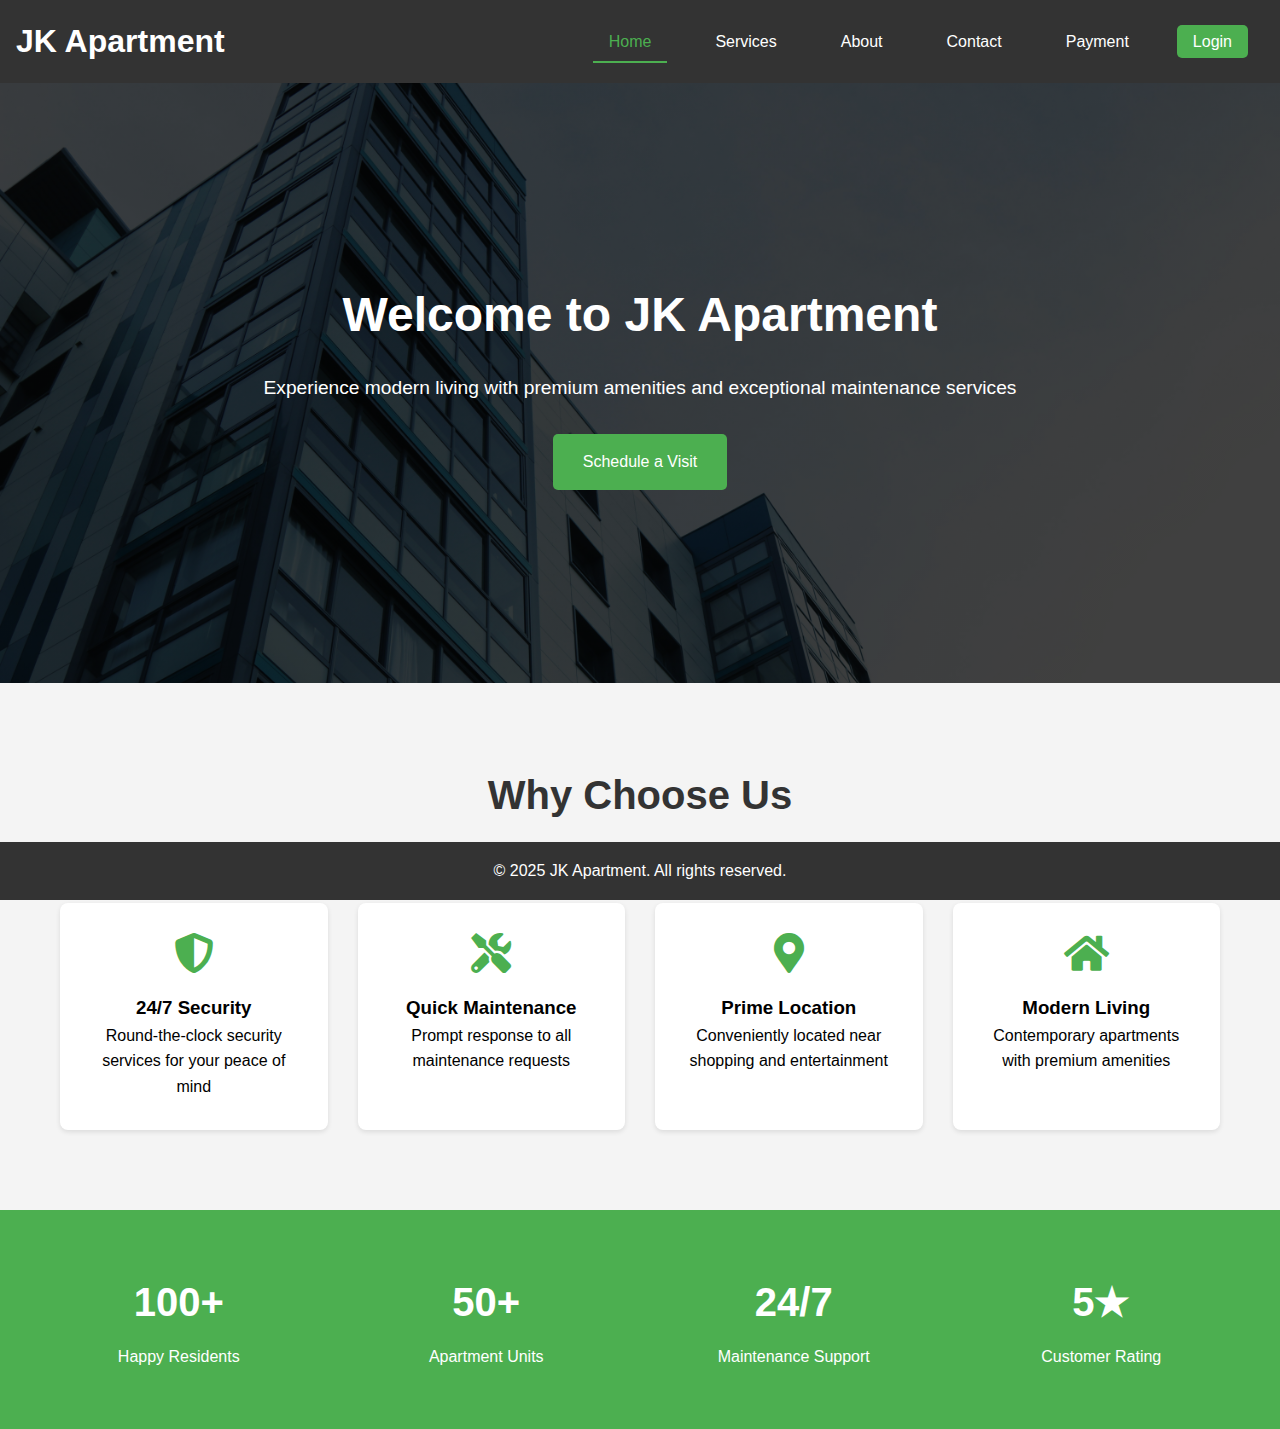
<file: html/index.html>
<!DOCTYPE html>
<html lang="en">
<head>
    <meta charset="UTF-8">
    <meta name="viewport" content="width=device-width, initial-scale=1.0">
    <title>JK Apartment - Home</title>
    <link rel="stylesheet" href="../css/styles.css">
    <link rel="stylesheet" href="https://cdnjs.cloudflare.com/ajax/libs/font-awesome/5.15.4/css/all.min.css">
    
    <style>
        .hero-section {
            background: linear-gradient(rgba(0,0,0,0.75), rgba(0,0,0,0.75)), url('../asset/pexels-expect-best-79873-323705.jpg');
            background-size: cover;
            background-position: center;
            height: 600px;
            display: flex;
            align-items: center;
            justify-content: center;
            text-align: center;
            color: white;
            padding: 0 20px;
        }

        .hero-content h1 {
            font-size: 3rem;
            margin-bottom: 20px;
        }

        .hero-content p {
            font-size: 1.2rem;
            margin-bottom: 30px;
        }

        .cta-button {
            display: inline-block;
            padding: 15px 30px;
            background-color: #4CAF50;
            color: white;
            text-decoration: none;
            border-radius: 5px;
            transition: background-color 0.3s;
        }

        .cta-button:hover {
            background-color: #45a049;
        }

        .features-section {
            padding: 80px 20px;
            max-width: 1200px;
            margin: 0 auto;
        }

        .features-grid {
            display: grid;
            grid-template-columns: repeat(auto-fit, minmax(250px, 1fr));
            gap: 30px;
            margin-top: 40px;
        }

        .feature-card {
            background: white;
            padding: 30px;
            border-radius: 8px;
            box-shadow: 0 2px 5px rgba(0,0,0,0.1);
            text-align: center;
            transition: transform 0.3s;
        }

        .feature-card:hover {
            transform: translateY(-5px);
        }

        .feature-card i {
            font-size: 2.5rem;
            color: #4CAF50;
            margin-bottom: 20px;
        }

        .section-title {
            text-align: center;
            margin-bottom: 40px;
        }

        .section-title h2 {
            color: #333;
            font-size: 2.5rem;
            margin-bottom: 10px;
        }

        .section-title p {
            color: #666;
        }

        .stats-section {
            background-color: #4CAF50;
            color: white;
            padding: 60px 20px;
        }

        .stats-grid {
            display: grid;
            grid-template-columns: repeat(auto-fit, minmax(200px, 1fr));
            gap: 30px;
            max-width: 1200px;
            margin: 0 auto;
            text-align: center;
        }

        .stat-item h3 {
            font-size: 2.5rem;
            margin-bottom: 10px;
        }
    </style>
</head>
<body>
    <!-- Navigation Bar -->
    <nav>
        <div class="logo">
            <h1>JK Apartment</h1>
        </div>
        <ul class="nav-links">
            <li><a href="index.html" class="active">Home</a></li>
            <li><a href="services.html">Services</a></li>
            <li><a href="about.html">About</a></li>
            <li><a href="contact.html">Contact</a></li>
            <li><a href="payment.html">Payment</a></li>
            <li><a href="login.html" class="login-btn">Login</a></li>
        </ul>
    </nav>

    <!-- Hero Section -->
    <section class="hero-section">
        <div class="hero-content">
            <h1>Welcome to JK Apartment</h1>
            <p>Experience modern living with premium amenities and exceptional maintenance services</p>
            <a href="contact.html" class="cta-button">Schedule a Visit</a>
        </div>
    </section>

    <!-- Features Section -->
    <section class="features-section">
        <div class="section-title">
            <h2>Why Choose Us</h2>
            <p>Discover the advantages of living at JK Apartment</p>
        </div>
        <div class="features-grid">
            <div class="feature-card">
                <i class="fas fa-shield-alt"></i>
                <h3>24/7 Security</h3>
                <p>Round-the-clock security services for your peace of mind</p>
            </div>
            <div class="feature-card">
                <i class="fas fa-tools"></i>
                <h3>Quick Maintenance</h3>
                <p>Prompt response to all maintenance requests</p>
            </div>
            <div class="feature-card">
                <i class="fas fa-map-marker-alt"></i>
                <h3>Prime Location</h3>
                <p>Conveniently located near shopping and entertainment</p>
            </div>
            <div class="feature-card">
                <i class="fas fa-home"></i>
                <h3>Modern Living</h3>
                <p>Contemporary apartments with premium amenities</p>
            </div>
        </div>
    </section>

    <!-- Stats Section -->
    <section class="stats-section">
        <div class="stats-grid">
            <div class="stat-item">
                <h3>100+</h3>
                <p>Happy Residents</p>
            </div>
            <div class="stat-item">
                <h3>50+</h3>
                <p>Apartment Units</p>
            </div>
            <div class="stat-item">
                <h3>24/7</h3>
                <p>Maintenance Support</p>
            </div>
            <div class="stat-item">
                <h3>5★</h3>
                <p>Customer Rating</p>
            </div>
        </div>
    </section>

    <footer>
        <p>&copy; 2025 JK Apartment. All rights reserved.</p>
    </footer>
</body>
</html>
</file>
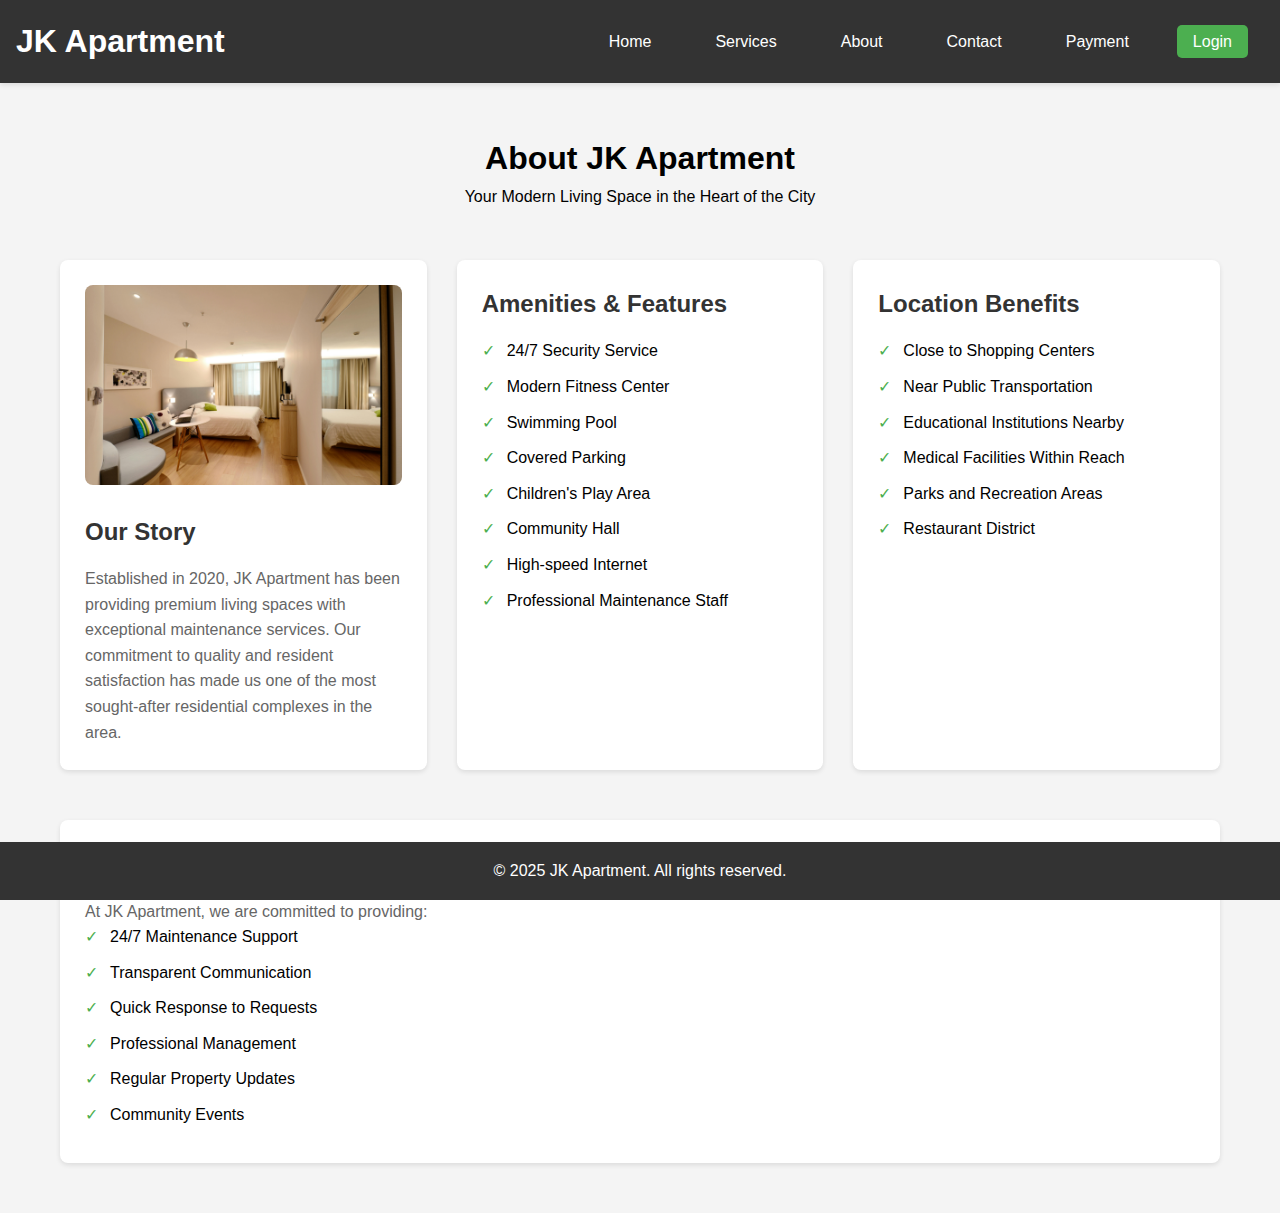
<file: html/about.html>
<!DOCTYPE html>
<html lang="en">
<head>
    <meta charset="UTF-8">
    <meta name="viewport" content="width=device-width, initial-scale=1.0">
    <title>About - JK Apartment</title>
    <link rel="stylesheet" href="../css/styles.css">
    <style>
        .about-container {
            max-width: 1200px;
            margin: 50px auto;
            padding: 0 20px;
        }

        .about-header {
            text-align: center;
            margin-bottom: 50px;
        }

        .about-content {
            display: grid;
            grid-template-columns: repeat(auto-fit, minmax(300px, 1fr));
            gap: 30px;
            margin-bottom: 50px;
        }

        .info-card {
            background: white;
            padding: 25px;
            border-radius: 8px;
            box-shadow: 0 2px 5px rgba(0,0,0,0.1);
        }

        .info-card h3 {
            color: #333;
            margin-bottom: 15px;
            font-size: 1.5rem;
        }

        .info-card p {
            color: #666;
            line-height: 1.6;
        }

        .amenities-list {
            list-style: none;
            padding: 0;
        }

        .amenities-list li {
            margin-bottom: 10px;
            padding-left: 25px;
            position: relative;
        }

        .amenities-list li:before {
            content: "✓";
            color: #4CAF50;
            position: absolute;
            left: 0;
        }

        .about-image {
            width: 100%;
            height: 200px;
            object-fit: cover;
            border-radius: 8px;
            margin-bottom: 20px;
        }
    </style>
</head>
<body>
    <!-- Navigation Bar -->
    <nav>
        <div class="logo">
            <h1>JK Apartment</h1>
        </div>
        <ul class="nav-links">
            <li><a href="index.html">Home</a></li>
            <li><a href="services.html">Services</a></li>
            <li><a href="about.html">About</a></li>
            <li><a href="contact.html">Contact</a></li>
            <li><a href="payment.html">Payment</a></li>
            <li><a href="login.html" class="login-btn">Login</a></li>
        </ul>
    </nav>

    <!-- About Section -->
    <div class="about-container">
        <div class="about-header">
            <h1>About JK Apartment</h1>
            <p>Your Modern Living Space in the Heart of the City</p>
        </div>

        <div class="about-content">
            <div class="info-card">
                <img src="../asset/pexels-pixabay-271624.jpg" alt="JK Apartment Building" class="about-image">
                <h3>Our Story</h3>
                <p>Established in 2020, JK Apartment has been providing premium living spaces with exceptional maintenance services. Our commitment to quality and resident satisfaction has made us one of the most sought-after residential complexes in the area.</p>
            </div>

            <div class="info-card">
                <h3>Amenities & Features</h3>
                <ul class="amenities-list">
                    <li>24/7 Security Service</li>
                    <li>Modern Fitness Center</li>
                    <li>Swimming Pool</li>
                    <li>Covered Parking</li>
                    <li>Children's Play Area</li>
                    <li>Community Hall</li>
                    <li>High-speed Internet</li>
                    <li>Professional Maintenance Staff</li>
                </ul>
            </div>

            <div class="info-card">
                <h3>Location Benefits</h3>
                <ul class="amenities-list">
                    <li>Close to Shopping Centers</li>
                    <li>Near Public Transportation</li>
                    <li>Educational Institutions Nearby</li>
                    <li>Medical Facilities Within Reach</li>
                    <li>Parks and Recreation Areas</li>
                    <li>Restaurant District</li>
                </ul>
            </div>
        </div>

        <div class="info-card">
            <h3>Our Commitment</h3>
            <p>At JK Apartment, we are committed to providing:</p>
            <ul class="amenities-list">
                <li>24/7 Maintenance Support</li>
                <li>Transparent Communication</li>
                <li>Quick Response to Requests</li>
                <li>Professional Management</li>
                <li>Regular Property Updates</li>
                <li>Community Events</li>
            </ul>
        </div>
    </div>

    <footer>
        <p>&copy; 2025 JK Apartment. All rights reserved.</p>
    </footer>
</body>
</html>
</file>
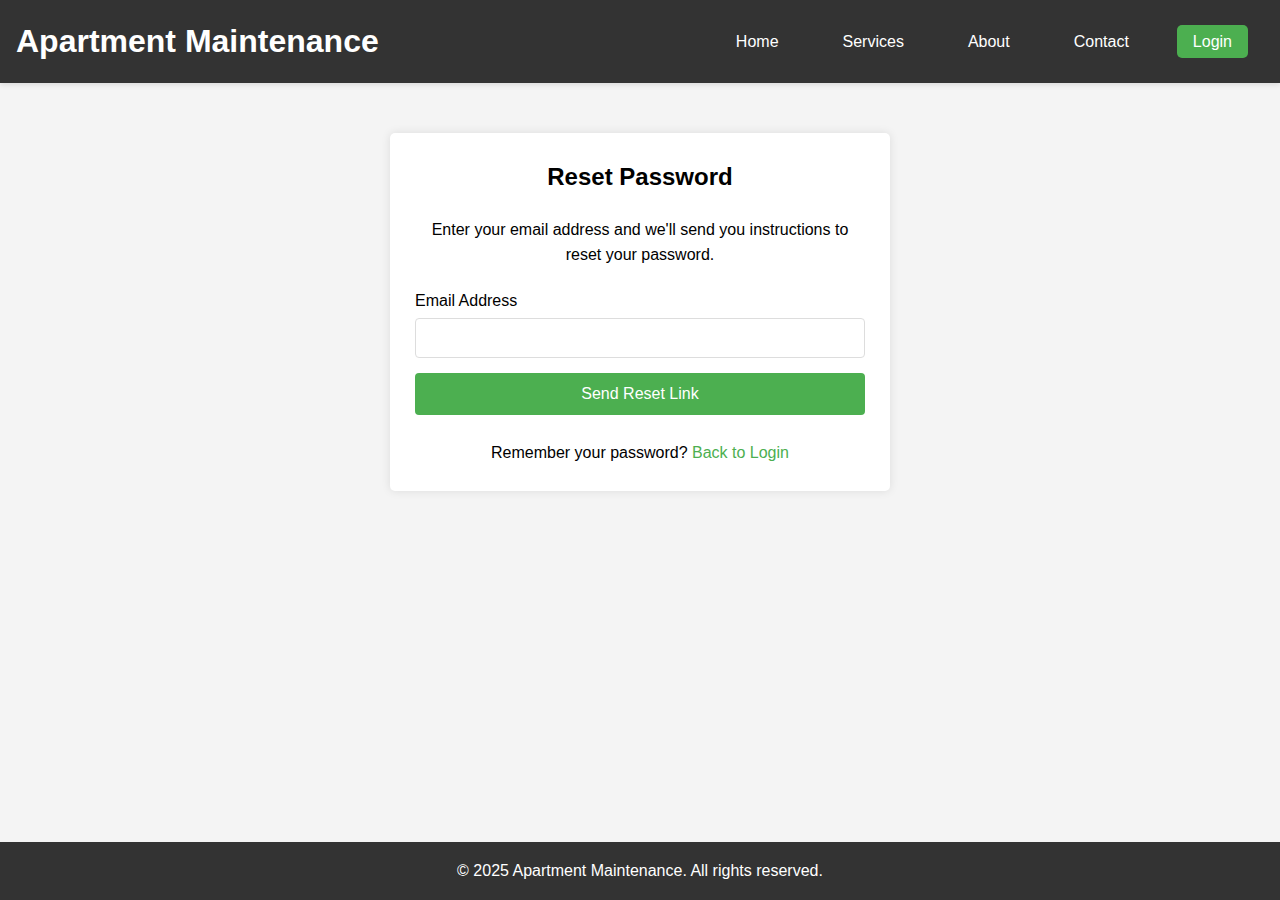
<file: html/forgot-password.html>
<!DOCTYPE html>
<html lang="en">
<head>
    <meta charset="UTF-8">
    <meta name="viewport" content="width=device-width, initial-scale=1.0">
    <title>Forgot Password - Apartment Maintenance</title>
    <link rel="stylesheet" href="../css/styles.css">
</head>
<body>
    <!-- Navigation Bar -->
    <nav>
        <div class="logo">
            <h1>Apartment Maintenance</h1>
        </div>
        <ul class="nav-links">
            <li><a href="index.html">Home</a></li>
            <li><a href="services.html">Services</a></li>
            <li><a href="about.html">About</a></li>
            <li><a href="contact.html">Contact</a></li>
            <li><a href="login.html" class="login-btn">Login</a></li>
        </ul>
    </nav>

    <!-- Forgot Password Form -->
    <div class="form-container">
        <h2 class="text-center mb-20">Reset Password</h2>
        <p class="text-center mb-20">Enter your email address and we'll send you instructions to reset your password.</p>
        <form class="form">
            <div class="form-group">
                <label for="email">Email Address</label>
                <input type="email" id="email" name="email" required>
            </div>
            <button type="submit">Send Reset Link</button>
            <p class="text-center mt-10">
                Remember your password? <a href="login.html" class="link">Back to Login</a>
            </p>
        </form>
    </div>

    <footer>
        <p>&copy; 2025 Apartment Maintenance. All rights reserved.</p>
    </footer>
</body>
</html>
</file>
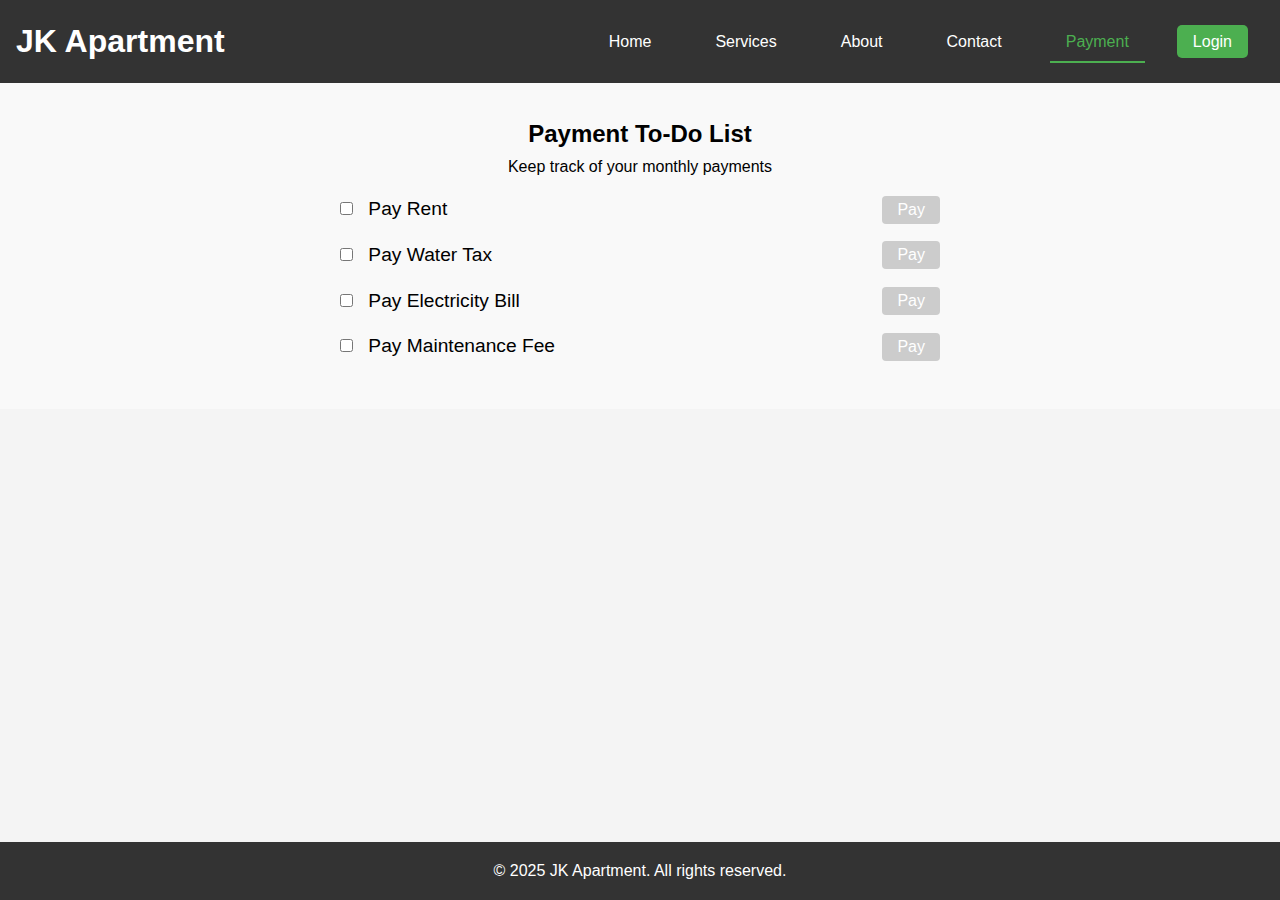
<file: html/payment.html>
<!DOCTYPE html>
<html lang="en">
<head>
    <meta charset="UTF-8">
    <meta name="viewport" content="width=device-width, initial-scale=1.0">
    <title>Payment - JK Apartment</title>
    <link rel="stylesheet" href="../css/styles.css">
    <style>
        .todo-section {
            padding: 2rem;
            background-color: #f9f9f9;
            text-align: center;
        }

        .todo-list ul {
            list-style: none;
            padding: 0;
            max-width: 600px;
            margin: 0 auto;
            text-align: left;
        }

        .todo-list li {
            margin: 15px 0;
            font-size: 1.2rem;
            display: flex;
            justify-content: space-between;
            align-items: center;
        }

        .todo-list input[type="checkbox"] {
            margin-right: 10px;
        }

        .pay-btn {
            background-color: #4CAF50;
            color: white;
            padding: 5px 15px;
            border: none;
            border-radius: 4px;
            cursor: pointer;
            transition: background-color 0.3s;
        }

        .pay-btn:hover {
            background-color: #45a049;
        }

        .pay-btn:disabled {
            background-color: #ccc;
            cursor: not-allowed;
        }

        .success-message {
            display: none;
            color: #4CAF50;
            font-size: 1rem;
            margin-left: 10px;
        }
    </style>
</head>
<body>
    <!-- Navigation Bar -->
    <nav>
        <div class="logo">
            <h1>JK Apartment</h1>
        </div>
        <ul class="nav-links">
            <li><a href="index.html">Home</a></li>
            <li><a href="services.html">Services</a></li>
            <li><a href="about.html">About</a></li>
            <li><a href="contact.html">Contact</a></li>
            <li><a href="payment.html" class="active">Payment</a></li>
            <li><a href="login.html" class="login-btn">Login</a></li>
        </ul>
    </nav>

    <!-- To-Do List Section -->
    <section class="todo-section">
        <div class="page-title">
            <h2>Payment To-Do List</h2>
            <p>Keep track of your monthly payments</p>
        </div>
        <div class="todo-list">
            <ul>
                <li>
                    <div>
                        <input type="checkbox" id="rent">
                        <label for="rent">Pay Rent</label>
                    </div>
                    <button class="pay-btn" onclick="makePayment('Rent', this)">Pay</button>
                    <span class="success-message">Paid</span>
                </li>
                <li>
                    <div>
                        <input type="checkbox" id="water-tax">
                        <label for="water-tax">Pay Water Tax</label>
                    </div>
                    <button class="pay-btn" onclick="makePayment('Water Tax', this)">Pay</button>
                    <span class="success-message">Paid</span>
                </li>
                <li>
                    <div>
                        <input type="checkbox" id="electricity-bill">
                        <label for="electricity-bill">Pay Electricity Bill</label>
                    </div>
                    <button class="pay-btn" onclick="makePayment('Electricity Bill', this)">Pay</button>
                    <span class="success-message">Paid</span>
                </li>
                <li>
                    <div>
                        <input type="checkbox" id="maintenance-fee">
                        <label for="maintenance-fee">Pay Maintenance Fee</label>
                    </div>
                    <button class="pay-btn" onclick="makePayment('Maintenance Fee', this)">Pay</button>
                    <span class="success-message">Paid</span>
                </li>
            </ul>
        </div>
    </section>

    <footer>
        <p>&copy; 2025 JK Apartment. All rights reserved.</p>
    </footer>

    <script>
        document.addEventListener('DOMContentLoaded', () => {
            const tasks = document.querySelectorAll('.todo-list li');
            tasks.forEach(task => {
                const checkbox = task.querySelector('input[type="checkbox"]');
                const button = task.querySelector('.pay-btn');
                const successMessage = task.querySelector('.success-message');

                // Enable/disable the button based on checkbox state
                checkbox.addEventListener('change', () => {
                    button.disabled = !checkbox.checked;
                });

                // Initially disable the button if the checkbox is not checked
                button.disabled = !checkbox.checked;
            });
        });

        function makePayment(task, button) {
            const checkbox = button.previousElementSibling.querySelector('input[type="checkbox"]');

            // Simulate a payment process
            button.disabled = true;
            button.textContent = 'Processing...';

            setTimeout(() => {
                button.textContent = 'Pay';
                button.style.display = 'none'; // Hide the button after payment
                const successMessage = button.nextElementSibling;
                successMessage.style.display = 'inline'; // Show success message

                alert(`${task} payment completed successfully!`);
            }, 2000); // Simulate a 2-second payment process
        }
    </script>
</body>
</html>
</file>
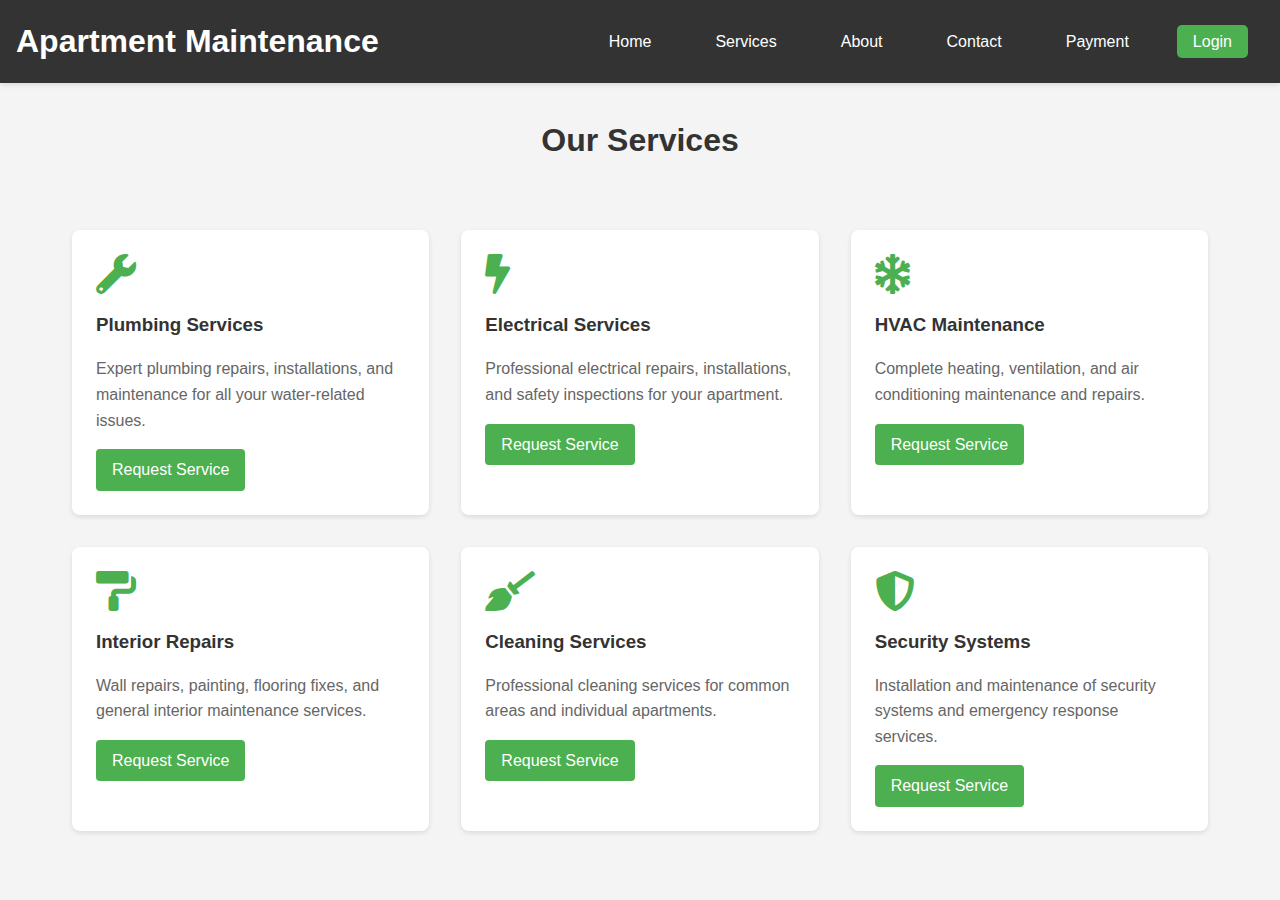
<file: html/services.html>
<!DOCTYPE html>
<html lang="en">
<head>
    <meta charset="UTF-8">
    <meta name="viewport" content="width=device-width, initial-scale=1.0">
    <title>Services - Apartment Maintenance</title>
    <link rel="stylesheet" href="../css/styles.css">
    <style>
        .services-grid {
            display: grid;
            grid-template-columns: repeat(auto-fit, minmax(300px, 1fr));
            gap: 2rem;
            padding: 2rem;
            max-width: 1200px;
            margin: 0 auto;
        }

        .service-card {
            background: white;
            border-radius: 8px;
            padding: 1.5rem;
            box-shadow: 0 2px 5px rgba(0,0,0,0.1);
            transition: transform 0.3s ease;
        }

        .service-card:hover {
            transform: translateY(-5px);
        }

        .service-card h3 {
            color: #333;
            margin-bottom: 1rem;
        }

        .service-card i {
            font-size: 2.5rem;
            color: #4CAF50;
            margin-bottom: 1rem;
        }

        .service-card p {
            color: #666;
            margin-bottom: 1rem;
        }

        .request-btn {
            background-color: #4CAF50;
            color: white;
            padding: 0.5rem 1rem;
            border: none;
            border-radius: 4px;
            cursor: pointer;
            text-decoration: none;
            display: inline-block;
        }

        .request-btn:hover {
            background-color: #45a049;
        }

        .page-title {
            text-align: center;
            padding: 2rem;
            color: #333;
        }

        .todo-section {
            padding: 2rem;
            background-color: #f9f9f9;
            text-align: center;
        }

        .todo-list ul {
            list-style: none;
            padding: 0;
            max-width: 600px;
            margin: 0 auto;
            text-align: left;
        }

        .todo-list li {
            margin: 10px 0;
            font-size: 1.2rem;
        }

        .todo-list input[type="checkbox"] {
            margin-right: 10px;
        }
    </style>
    <!-- Font Awesome for icons -->
    <link rel="stylesheet" href="https://cdnjs.cloudflare.com/ajax/libs/font-awesome/5.15.4/css/all.min.css">
</head>
<body>
    <!-- Navigation Bar -->
    <nav>
        <div class="logo">
            <h1>Apartment Maintenance</h1>
        </div>
        <ul class="nav-links">
            <li><a href="index.html">Home</a></li>
            <li><a href="services.html">Services</a></li>
            <li><a href="about.html">About</a></li>
            <li><a href="contact.html">Contact</a></li>
            <li><a href="payment.html">Payment</a></li>
            <li><a href="login.html" class="login-btn">Login</a></li>
        </ul>
    </nav>

    <!-- Services Section -->
    <main>
        <h1 class="page-title">Our Services</h1>
        <div class="services-grid">
            <div class="service-card">
                <i class="fas fa-wrench"></i>
                <h3>Plumbing Services</h3>
                <p>Expert plumbing repairs, installations, and maintenance for all your water-related issues.</p>
                <a href="login.html" class="request-btn">Request Service</a>
            </div>

            <div class="service-card">
                <i class="fas fa-bolt"></i>
                <h3>Electrical Services</h3>
                <p>Professional electrical repairs, installations, and safety inspections for your apartment.</p>
                <a href="login.html" class="request-btn">Request Service</a>
            </div>

            <div class="service-card">
                <i class="fas fa-snowflake"></i>
                <h3>HVAC Maintenance</h3>
                <p>Complete heating, ventilation, and air conditioning maintenance and repairs.</p>
                <a href="login.html" class="request-btn">Request Service</a>
            </div>

            <div class="service-card">
                <i class="fas fa-paint-roller"></i>
                <h3>Interior Repairs</h3>
                <p>Wall repairs, painting, flooring fixes, and general interior maintenance services.</p>
                <a href="login.html" class="request-btn">Request Service</a>
            </div>

            <div class="service-card">
                <i class="fas fa-broom"></i>
                <h3>Cleaning Services</h3>
                <p>Professional cleaning services for common areas and individual apartments.</p>
                <a href="login.html" class="request-btn">Request Service</a>
            </div>

            <div class="service-card">
                <i class="fas fa-shield-alt"></i>
                <h3>Security Systems</h3>
                <p>Installation and maintenance of security systems and emergency response services.</p>
                <a href="login.html" class="request-btn">Request Service</a>
            </div>
        </div>

        <!-- To-Do List Section -->
        <!-- <section class="todo-section">
            <div class="page-title">
                <h2>To-Do List</h2>
                <p>Keep track of your monthly tasks</p>
            </div>
            <div class="todo-list">
                <ul>
                    <li>
                        <input type="checkbox" id="rent">
                        <label for="rent">Pay Rent</label>
                    </li>
                    <li>
                        <input type="checkbox" id="water-tax">
                        <label for="water-tax">Pay Water Tax</label>
                    </li>
                    <li>
                        <input type="checkbox" id="electricity-bill">
                        <label for="electricity-bill">Pay Electricity Bill</label>
                    </li>
                    <li>
                        <input type="checkbox" id="maintenance-fee">
                        <label for="maintenance-fee">Pay Maintenance Fee</label>
                    </li>
                </ul>
            </div>
        </section> -->
    </main>

    <!-- <footer>
        <p>&copy; 2025 Apartment Maintenance. All rights reserved.</p>
    </footer> -->
</body>
</html>
</file>
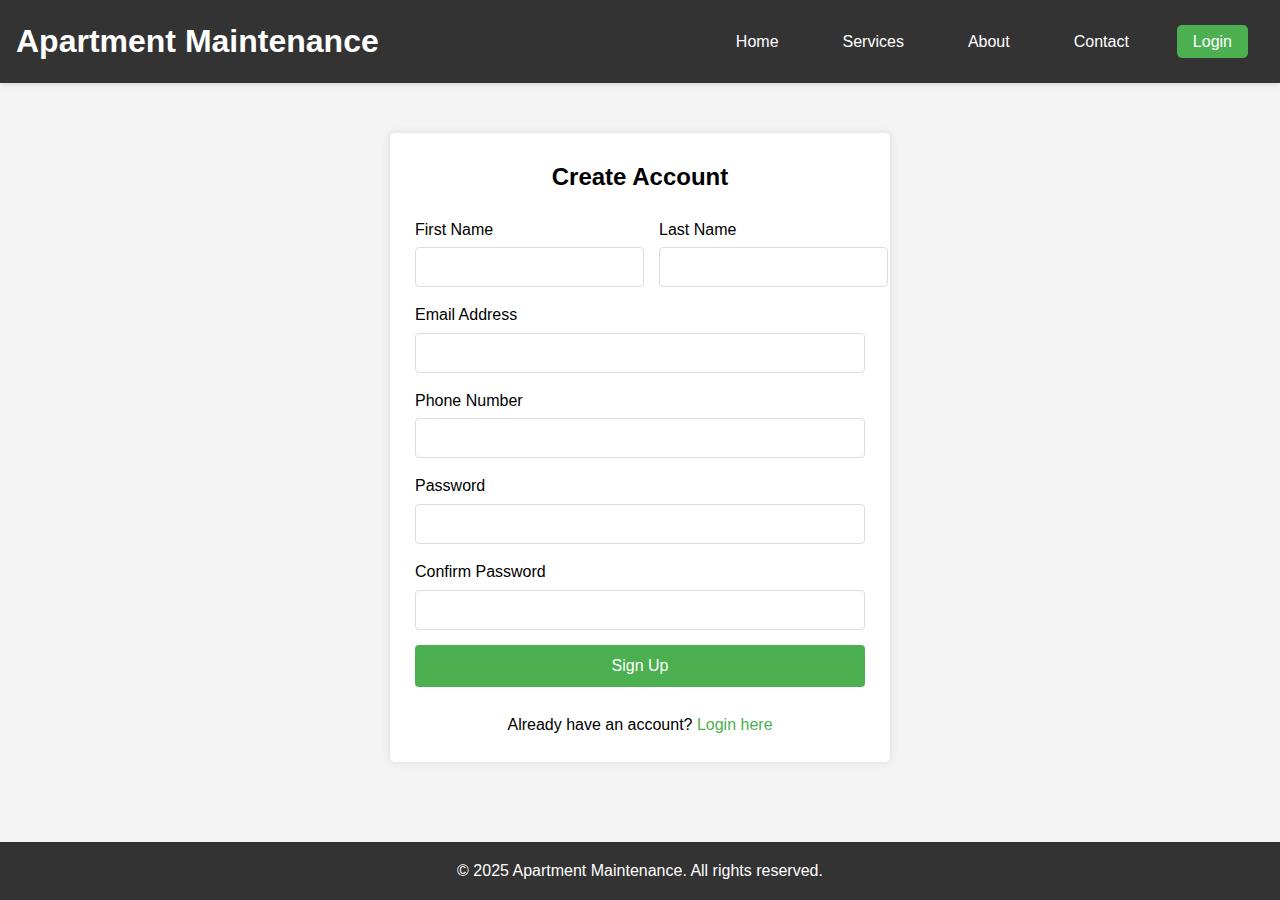
<file: html/signup.html>
<!DOCTYPE html>
<html lang="en">
<head>
    <meta charset="UTF-8">
    <meta name="viewport" content="width=device-width, initial-scale=1.0">
    <title>Sign Up - Apartment Maintenance</title>
    <link rel="stylesheet" href="../css/styles.css">
    <script src="../js/signup.js"></script>
</head>
<body>
    <!-- Navigation Bar -->
    <nav>
        <div class="logo">
            <h1>Apartment Maintenance</h1>
        </div>
        <ul class="nav-links">
            <li><a href="index.html">Home</a></li>
            <li><a href="services.html">Services</a></li>
            <li><a href="about.html">About</a></li>
            <li><a href="contact.html">Contact</a></li>
            <li><a href="login.html" class="login-btn">Login</a></li>
        </ul>
    </nav>

    <!-- Signup Form -->
    <div class="form-container">
        <h2 class="text-center mb-20">Create Account</h2>
        <form class="form">
            <div class="form-row">
                <div class="form-group">
                    <label for="firstName">First Name</label>
                    <input type="text" id="firstName" name="firstName" required>
                </div>
                <div class="form-group">
                    <label for="lastName">Last Name</label>
                    <input type="text" id="lastName" name="lastName" required>
                </div>
            </div>
            <div class="form-group">
                <label for="email">Email Address</label>
                <input type="email" id="email" name="email" required>
            </div>
            <div class="form-group">
                <label for="phone">Phone Number</label>
                <input type="tel" id="phone" name="phone" required>
            </div>
            <div class="form-group">
                <label for="password">Password</label>
                <input type="password" id="password" name="password" required>
            </div>
            <div class="form-group">
                <label for="confirmPassword">Confirm Password</label>
                <input type="password" id="confirmPassword" name="confirmPassword" required>
            </div>
            <button type="submit">Sign Up</button>
            <p class="text-center mt-10">
                Already have an account? <a href="login.html" class="link">Login here</a>
            </p>
        </form>
    </div>

    <footer>
        <p>&copy; 2025 Apartment Maintenance. All rights reserved.</p>
    </footer>
</body>
</html>
</file>
<file: css/styles.css>
* {
    margin: 0;
    padding: 0;
    box-sizing: border-box;
}

body {
    font-family: Arial, sans-serif;
    line-height: 1.6;
    background-color: #f4f4f4;
}

/* Updated Navigation Styles */
nav {
    background-color: #333;
    color: white;
    padding: 1rem;
    display: flex;
    justify-content: space-between;
    align-items: center;
    box-shadow: 0 2px 5px rgba(0,0,0,0.1);
}

.nav-links {
    display: flex;
    list-style: none;
}

.nav-links li {
    padding: 0 1rem;
    position: relative;
}

.nav-links a {
    color: white;
    text-decoration: none;
    padding: 0.5rem 1rem;
    transition: all 0.3s ease;
    position: relative;
}

/* Hover effect with underline */
.nav-links a:not(.login-btn)::after {
    content: '';
    position: absolute;
    width: 0;
    height: 2px;
    background: #4CAF50;
    left: 0;
    bottom: -5px;
    transition: width 0.3s ease;
}

.nav-links a:not(.login-btn):hover::after {
    width: 100%;
}

/* Login button hover effect */
.login-btn {
    background-color: #4CAF50;
    padding: 0.5rem 1rem;
    border-radius: 5px;
    transition: all 0.3s ease;
}

.login-btn:hover {
    background-color: #45a049;
    transform: translateY(-2px);
    box-shadow: 0 2px 5px rgba(0,0,0,0.2);
}

/* Active page indicator */
.nav-links a.active {
    color: #4CAF50;
}

.nav-links a.active::after {
    width: 100%;
}

/* Logo hover effect */
.logo h1 {
    transition: all 0.3s ease;
}

.logo h1:hover {
    color: #4CAF50;
    transform: scale(1.05);
}

.container {
    padding: 2rem;
    max-width: 1200px;
    margin: 0 auto;
}

.form-container {
    max-width: 500px;
    margin: 50px auto;
    padding: 25px;
    background-color: white;
    border-radius: 5px;
    box-shadow: 0 0 10px rgba(0,0,0,0.1);
}

.form {
    display: flex;
    flex-direction: column;
    gap: 15px;
}

.form-group {
    display: flex;
    flex-direction: column;
    gap: 5px;
}

.form-row {
    display: flex;
    gap: 15px;
}

.form-row .form-group {
    flex: 1;
}

input {
    padding: 10px;
    border: 1px solid #ddd;
    border-radius: 4px;
    font-size: 16px;
}

button {
    background-color: #4CAF50;
    color: white;
    padding: 12px;
    border: none;
    border-radius: 4px;
    cursor: pointer;
    font-size: 16px;
}

button:hover {
    background-color: #45a049;
}

footer {
    background-color: #333;
    color: white;
    text-align: center;
    padding: 1rem;
    position: fixed;
    bottom: 0;
    width: 100%;
}

.text-center {
    text-align: center;
}

.mt-10 {
    margin-top: 10px;
}

.mb-20 {
    margin-bottom: 20px;
}

.link {
    color: #4CAF50;
    text-decoration: none;
}
</file>
